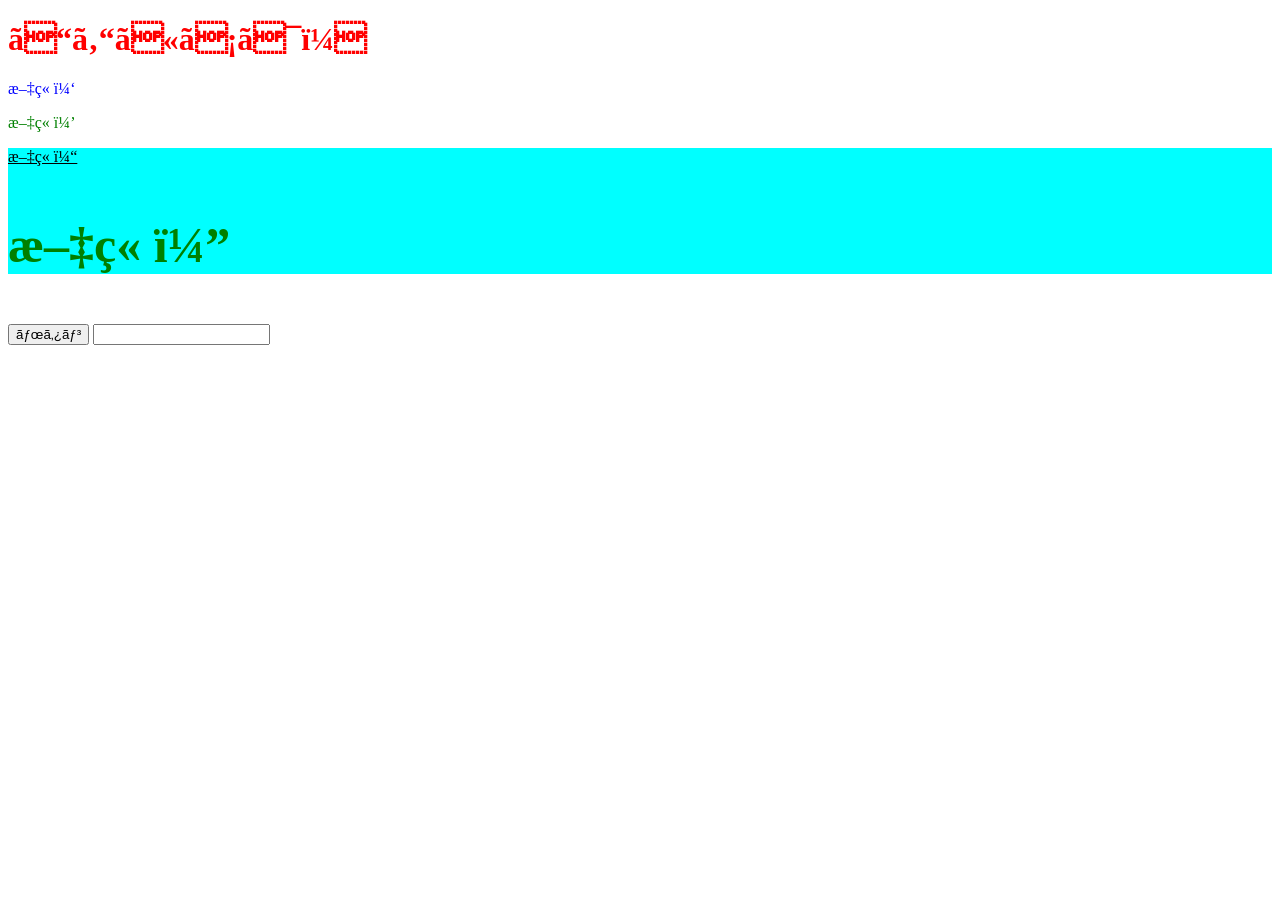
<file: index.html>
<!DOCTYPE html>
<html>

<head>
    <meta charset=“UTF-8”>
    <!--↓styleタグでCSS設定-->
    <style>
        .title {
            color: red;
        }
    </style>
    <!--↓cssファイルの読み込み-->
    <link rel="stylesheet" href="css/style.css">
    <!--↓javaScriptファイルの読み込み。jsファイルはheadタグ内かbodyタグ内に定義する-->
    <!--※ただし、DOMのレンダリングは上から下に処理するので記述する場所によって処理のタイミングが変わることに注意-->
    <script src="js/common.js"></script>
    <title>サンプルページ</title>
</head>

<body>
    <h1 class="title">こんにちは！</h1>
    <!--↓style属性でタグに直接CSSを適用-->
    <p style="color: blue;">文章１</p>
    <p class="fontColorGreen">文章２</p>
    <div>
        <p id="unique">文章３</p>
        <p class="fontColorGreen fontSize50">文章４</p>
    </div>

    <!--↓javascriptサンプル-->
    <button id="button">ボタン</button>
    <script>
        // idをキーに対象のボタンを取得
        const button = document.getElementById("button");

        // ボタンのクリック時のイベントリスナーに関数：buttonClickを追加
        button.addEventListener("click", buttonClick);

        // 関数定義
        function buttonClick() {
            // アラート出力
            alert("ボタンがクリックされました");
        }
    </script>

    <!--オンフォーカス、オンブラーに関数を設定。jsの処理はcommon.jsに記述-->
    <input type="text" onfocus="over(this)" onblur="leave(this)">
    <!--↑javascriptサンプル-->
</body>

</html>
</file>
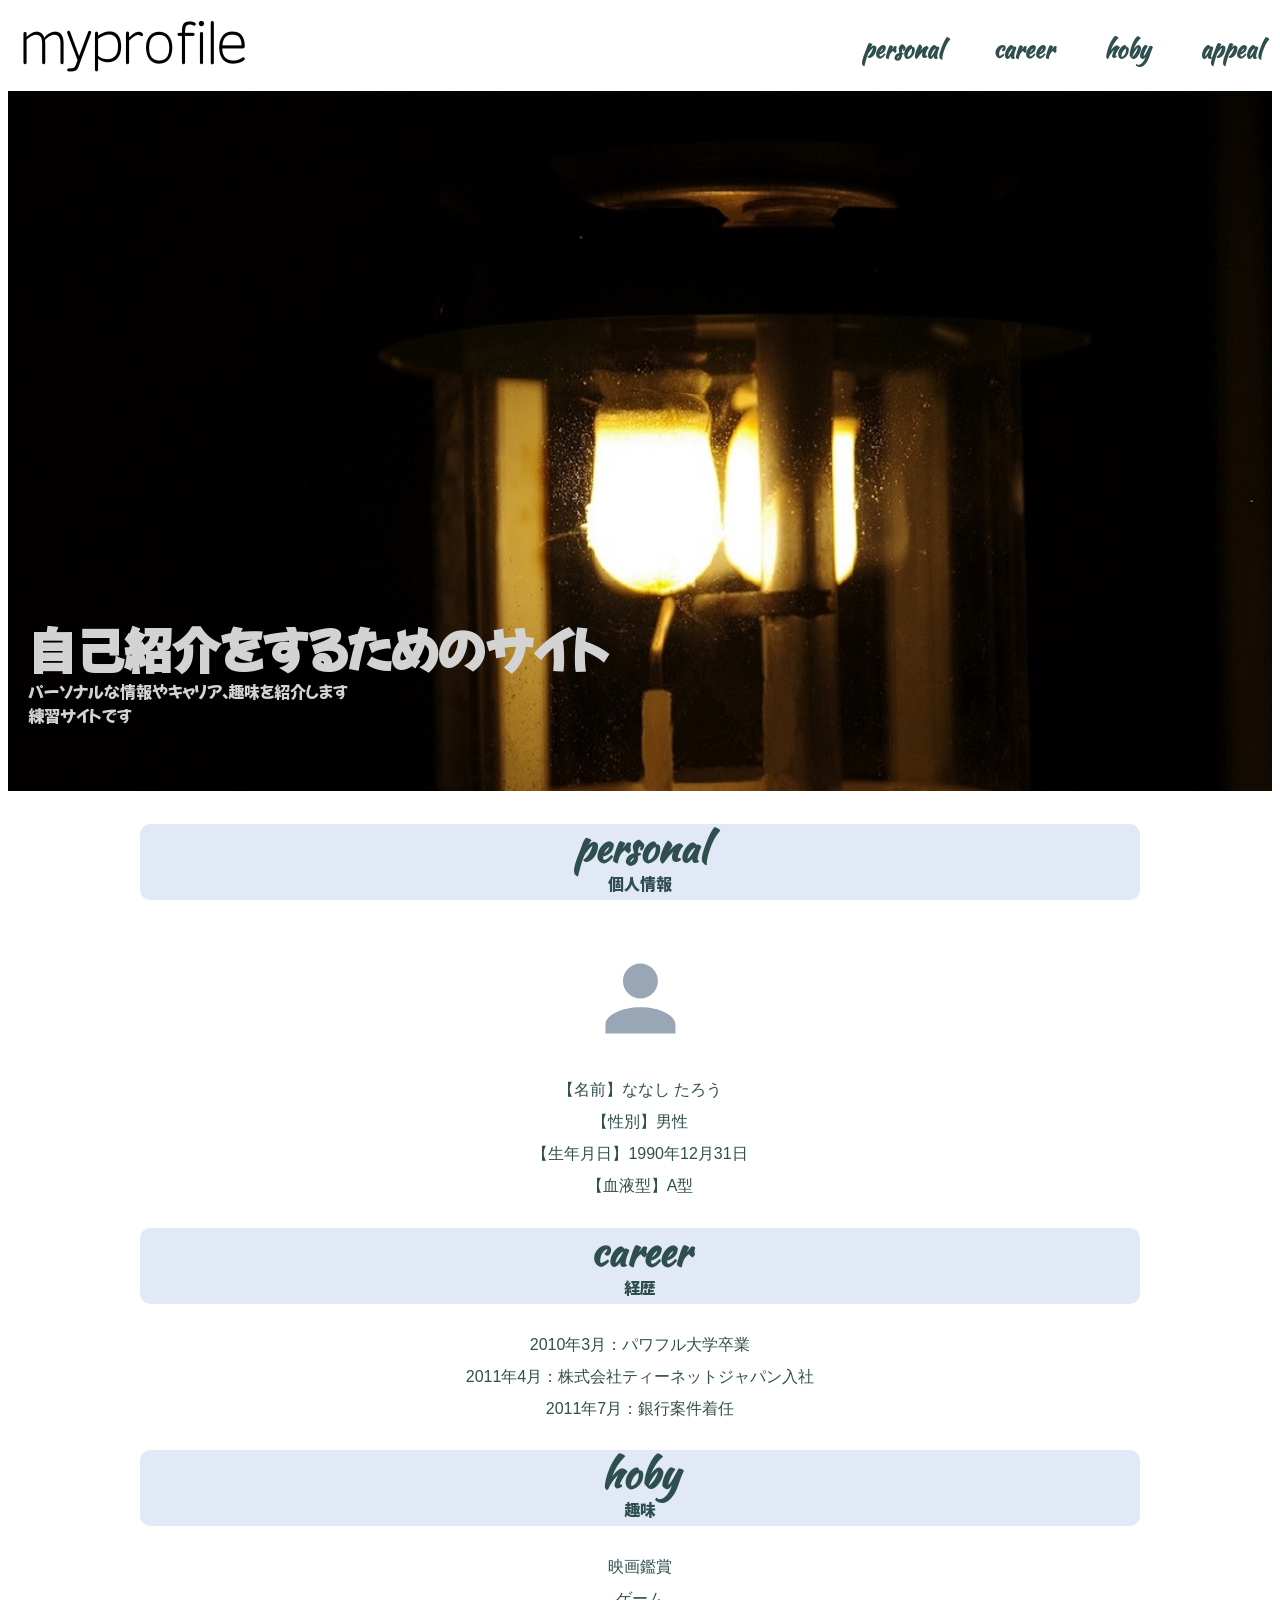
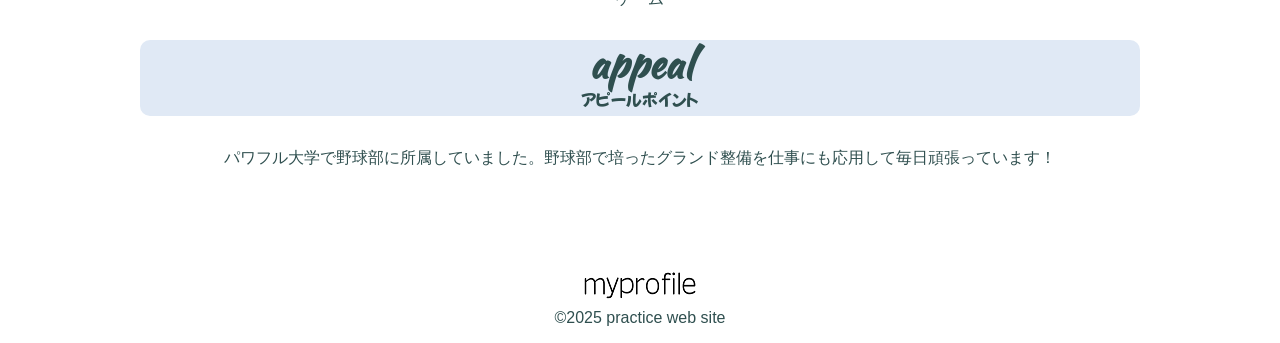
<file: plusOne/index.html>
<!DOCTYPE html>
<html lang="ja">

<head>
    <meta charset="UTF-8">
    <meta name="viewport" content="width=device-width, initial-scale=1.0">
    <link rel="stylesheet" href="css/style.css">
    <!-- GoogleFonts -->
    <link rel="preconnect" href="https://fonts.googleapis.com">
    <link
        href="https://fonts.googleapis.com/css2?family=Kaushan+Script&family=Mochiy+Pop+P+One&display=swap"
        rel="stylesheet">

    <title>my profile</title>
</head>

<body>
    <header>
        <div id="header_flex">
            <a href="./"><img src="img/logo.png" alt="my profile"></a>
            <nav>
                <ul>
                    <li><a href="#personal">personal</a></li>
                    <li><a href="#career">career</a></li>
                    <li><a href="#hoby">hoby</a></li>
                    <li><a href="#appeal">appeal</a></li>
                </ul>
            </nav>
        </div>
        <div id="firstView">
            <div id="description">
                <h1>自己紹介をするためのサイト</h1>
                <p>パーソナルな情報やキャリア、趣味を紹介します<br>練習サイトです</p>
            </div>
        </div>
    </header>
    <main>
        <section id="personal" class="contentsSection textCenter">
            <div class="contentsTitle">
                <h2>personal<br><span>個人情報</span></h2>
            </div>
            <div class="contents">
                <img src="img/user_img.png" alt="">
                <p>【名前】ななし たろう</p>
                <p>【性別】男性</p>
                <p>【生年月日】1990年12月31日</p>
                <p>【血液型】A型</p>
            </div>
        </section>
        <section id="career" class="contentsSection textCenter">
            <div class="contentsTitle">
                <h2>career<br><span>経歴</span></h2>
            </div>
            <div class="contents">
                <p>2010年3月：パワフル大学卒業</p>
                <p>2011年4月：株式会社ティーネットジャパン入社</p>
                <p>2011年7月：銀行案件着任</p>
            </div>
        </section>
        <section id="hoby" class="contentsSection textCenter">
            <div class="contentsTitle">
                <h2>hoby<br><span>趣味</span></h2>
            </div>
            <div class="contents">
                <p>映画鑑賞</p>
                <p>ゲーム</p>
            </div>
        </section>
        <section id="appeal" class="contentsSection textCenter contentsEnd">
            <div class="contentsTitle">
                <h2>appeal<br><span>アピールポイント</span></h2>
            </div>
            <div class="contents">
                <p>パワフル大学で野球部に所属していました。野球部で培ったグランド整備を仕事にも応用して毎日頑張っています！</p>
            </div>
        </section>
    </main>
    <footer>
        <div class="textCenter">
            <p class="textCenter">
                <a href="./"> <img src="img/footer-logo.png" alt="footer logo"></a>
                <br> &copy;2025 practice web site
            </p>
        </div>
    </footer>
</body>

</html>
</file>
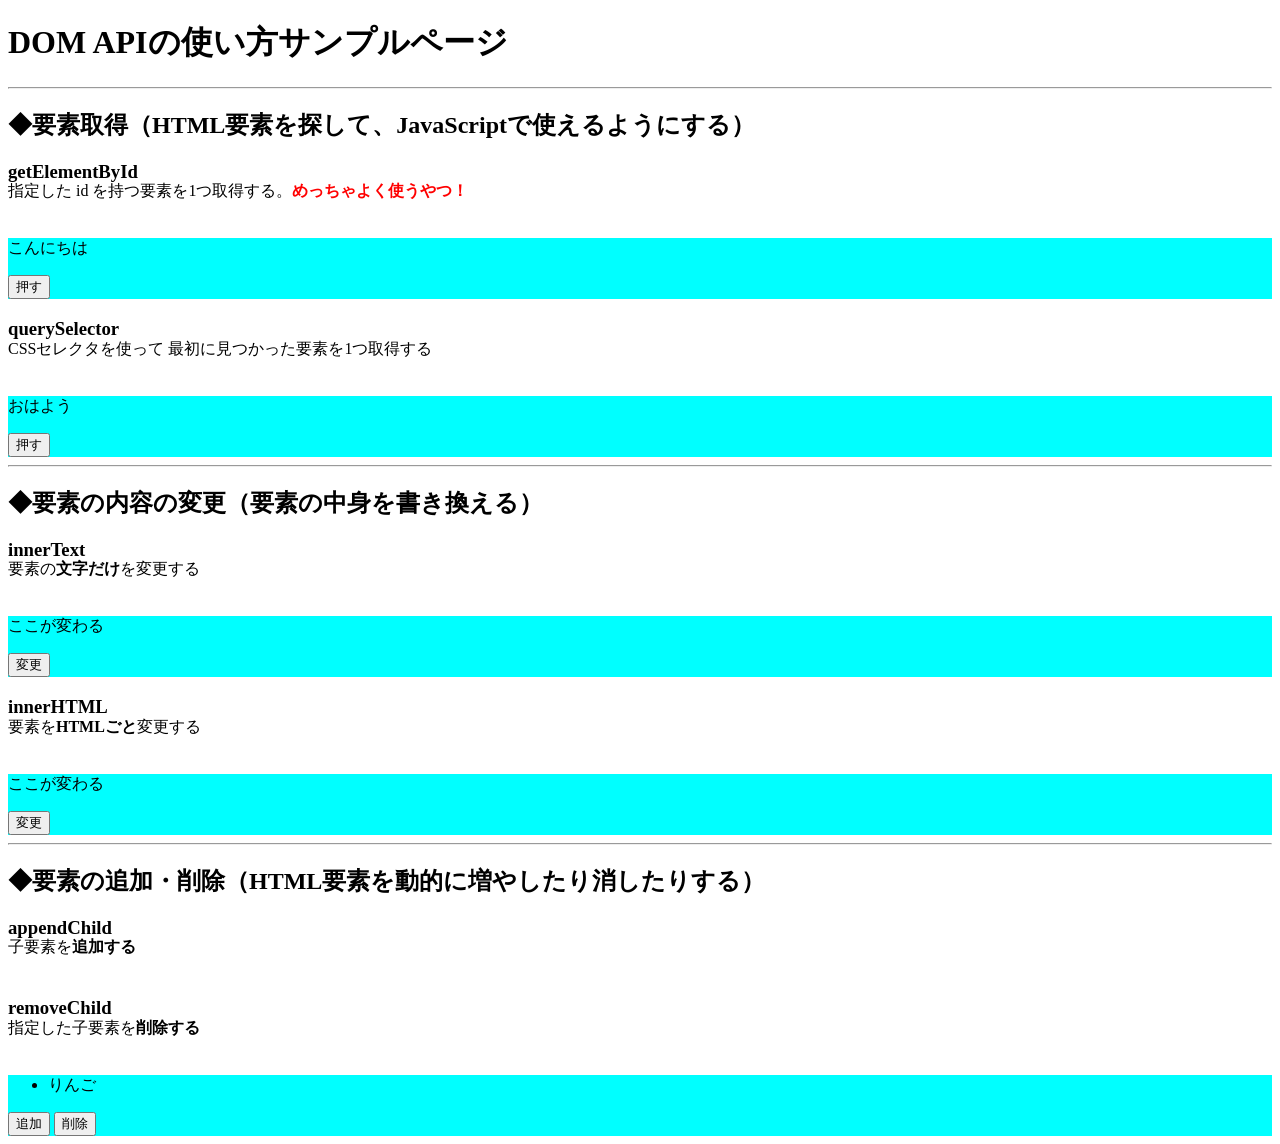
<file: day3/domSample.html>
<!DOCTYPE html>
<html lang="ja">

<head>
    <meta charset="UTF-8">
    <meta name="viewport" content="width=device-width, initial-scale=1.0">
    <title>DOM Sample page
    </title>
    <style>
        .note {
            position: relative;
            top: -20px;
        }

        div {
            background-color: aqua;
        }
    </style>
</head>

<body>
    <h1>DOM APIの使い方サンプルページ</h1>

    <hr>

    <h2>◆要素取得（HTML要素を探して、JavaScriptで使えるようにする）</h2>
    <h3>getElementById</h3>
    <p class="note">指定した id を持つ要素を1つ取得する。<span style="color: red; font-weight: bold;">めっちゃよく使うやつ！</span></p>
    <div>
        <p id="hello">こんにちは</p>
        <button id="helloBtn">押す</button>
    </div>
    <script>
        // 指定したidを持つ要素を取得
        const hello = document.getElementById("hello");
        document.getElementById("helloBtn").addEventListener("click", () => {
            alert(hello.textContent)
        });
    </script>

    <h3>querySelector</h3>
    <p class="note">CSSセレクタを使って 最初に見つかった要素を1つ取得する</p>
    <div>
        <p class="morning">おはよう</p>
        <button id="morningBtn">押す</button>
    </div>
    <script>
        // CSSセレクタを使って要素を取得（.xx、#xx、pなどのタグを指定する）
        const morning = document.querySelector(".morning");
        document.querySelector("#morningBtn").addEventListener("click", () => {
            alert(morning.textContent);
        });
    </script>

    <hr>
    <h2>◆要素の内容の変更（要素の中身を書き換える）</h2>
    <h3>innerText</h3><!--文字を書き換えたいだけならこれ-->
    <p class="note">要素の<span style="font-weight: bold;">文字だけ</span>を変更する</p>

    <div>
        <p id="text">ここが変わる</p>
        <button id="textChangeBtn">変更</button>
    </div>
    <script>
        const text = document.getElementById("text");

        document.getElementById("textChangeBtn").addEventListener("click", () => {
            // テキストだけ変更
            text.innerText = "テキストが変わりました";
        });
    </script>

    <h3>innerHTML</h3><!--HTML構造ごと変えたいとき-->
    <p class="note">要素を<span style="font-weight: bold;">HTMLごと</span>変更する</p>
    <div>
        <p id="html">ここが変わる</p>
        <button id="htmlChangeBtn">変更</button>
    </div>
    <script>
        const html = document.getElementById("html");
        document.getElementById("htmlChangeBtn").addEventListener("click", () => {
            // HTMLとして解釈される
            html.innerHTML = "<strong>太字</strong>になりました";
        });
    </script>

    <hr>
    <h2>◆要素の追加・削除（HTML要素を動的に増やしたり消したりする）</h2>
    <h3>appendChild</h3>
    <p class="note">子要素を<span style="font-weight: bold;">追加する</span></p>

    <h3>removeChild</h3>
    <p class="note">指定した子要素を<span style="font-weight: bold;">削除する</span></p>

    <div>
        <ul id="list">
            <li>りんご</li>
        </ul>

        <button id="addBtn">追加</button>
        <button id="removeBtn">削除</button>
        <script>
            const list = document.getElementById("list");

            document.getElementById("addBtn").addEventListener("click", () => {
                const li = document.createElement("li"); // 要素を作る
                li.innerText = "【追加】バナナ";
                list.appendChild(li); // 親に追加
            });

            document.getElementById("removeBtn").addEventListener("click", () => {
                const firstItem = list.firstElementChild; // 一番最初の子要素を取得
                if (firstItem) {
                    list.removeChild(firstItem); // 親から要素を削除
                }
            });
        </script>
    </div>
</body>

</html>
</file>
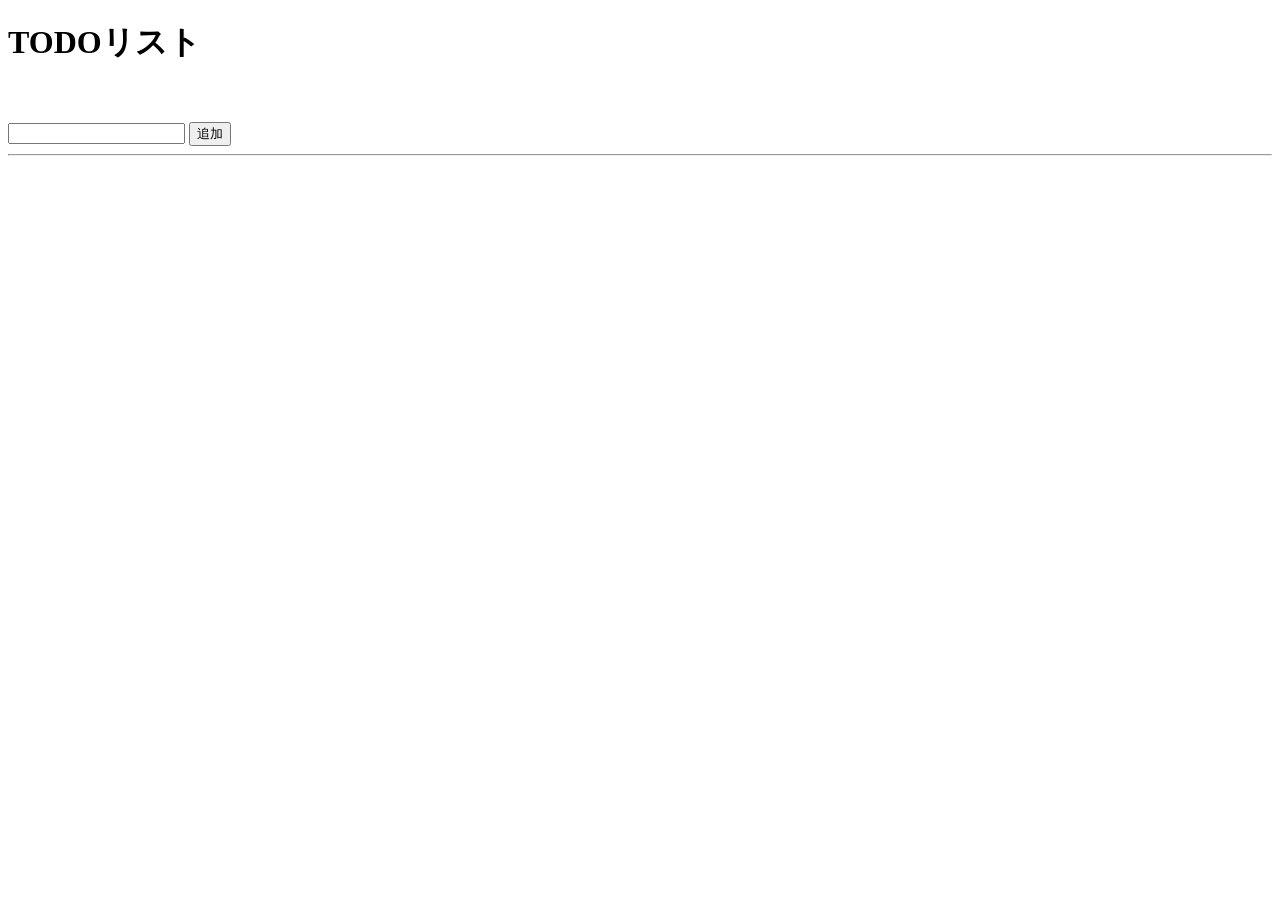
<file: day3/todo.html>
<!DOCTYPE html>
<html lang="ja">

<head>
    <meta charset="UTF-8">
    <meta name="viewport" content="width=device-width, initial-scale=1.0">
    <title>TODOリスト</title>
</head>

<body>
    <h1>TODOリスト</h1>

    <p id="error" style="color: red; height: 1.2em;"></p>
    <input type="text" id="todoInput">
    <button id="addBtn">追加</button>

    <hr>

    <ul id="todoList"></ul>

    <script>
        // 要素の取得
        const todoInput = document.getElementById("todoInput");
        const addBtn = document.getElementById("addBtn");
        const todoList = document.getElementById("todoList");
        const error = document.getElementById("error");
        // エラーメッセージ定義
        const errorMsg = "TODOを入力してください";

        // イベントリスナー登録
        addBtn.addEventListener("click", todoAdd);

        /**
         * 入力欄の内容をチェックしてTODOを追加する
         * 空の場合はエラーメッセージを表示する
         */
        function todoAdd() {
            // 入力テキスト取得
            const inputText = todoInput.value;

            // 未入力判定
            if (inputText.trim() === "") {
                // エラーメッセージを設定して処理終了
                error.textContent = errorMsg;
                return;
            }

            // リストにTODOを追加
            const li = document.createElement("li");
            li.textContent = inputText;
            todoList.appendChild(li);

            // 入力欄とエラーメッセージのクリア
            todoInput.value = "";
            error.textContent = "";
        }
    </script>
</body>

</html>
</file>
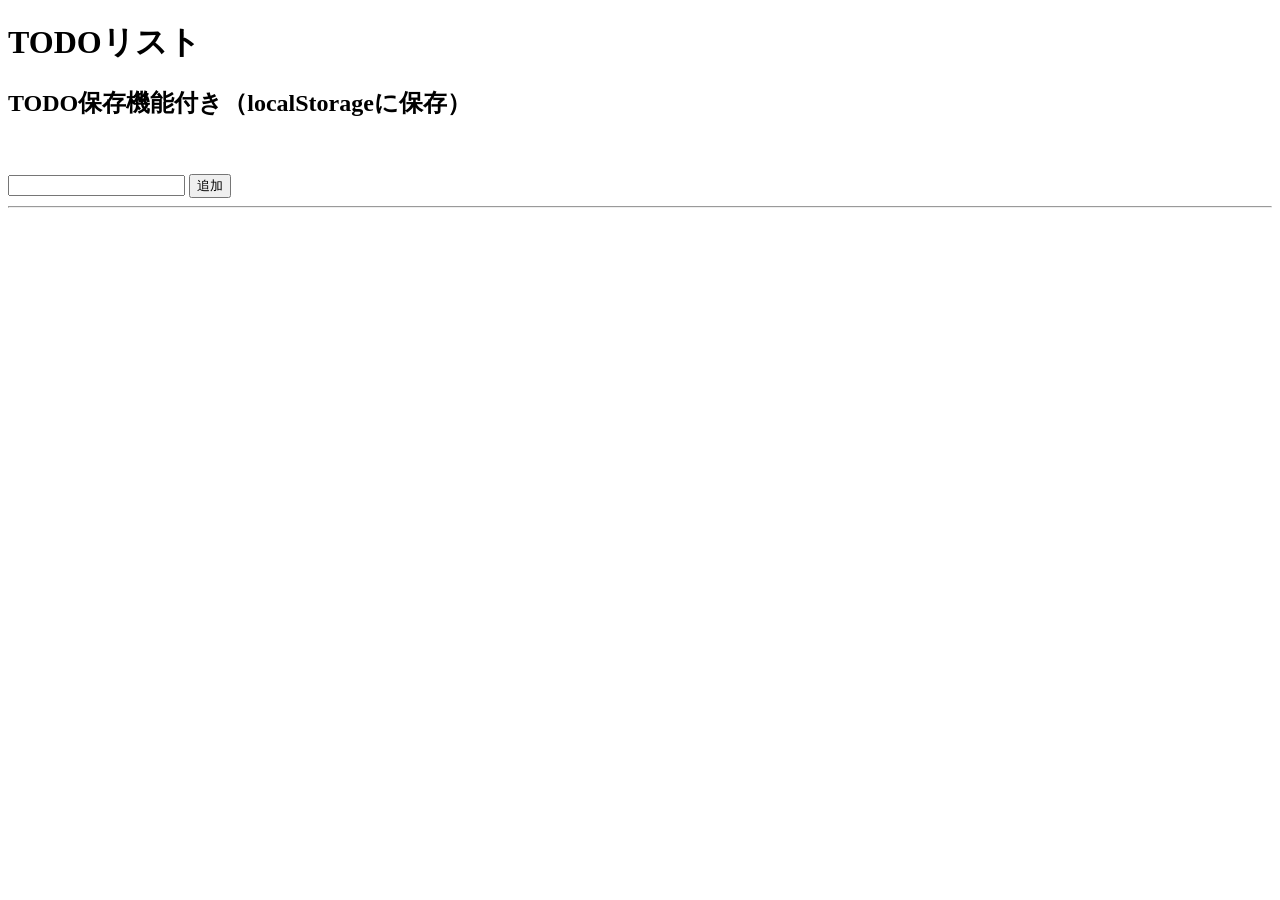
<file: day4/todo.html>
<!DOCTYPE html>
<html lang="ja">

<head>
    <meta charset="UTF-8">
    <meta name="viewport" content="width=device-width, initial-scale=1.0">
    <title>TODOリスト</title>
</head>

<body>
    <h1>TODOリスト</h1>
    <h2>TODO保存機能付き（localStorageに保存）</h2>

    <p id="error" style="color: red; height: 1.2em;"></p>
    <input type="text" id="todoInput">
    <button id="addBtn">追加</button>

    <hr>

    <ul id="todoList"></ul>

    <script>
        // 要素の取得
        const todoInput = document.getElementById("todoInput");
        const addBtn = document.getElementById("addBtn");
        const todoList = document.getElementById("todoList");
        const error = document.getElementById("error");
        // エラーメッセージ定義
        const errorMsg = "TODOを入力してください";
        // 【追加】localStorage保存用key
        const key = "todos";

        // イベントリスナー登録
        addBtn.addEventListener("click", addTodo);

        // 【追加】localStorageからデータ取得（なければ空の配列を生成）
        const todos = JSON.parse(localStorage.getItem(key)) || [];

        // 【追加】画面描画処理実行（js読み込み時に実行される。初期表示）
        render();
        
        // 【追加】画面描画処理
        /**
         * TODOリストを描画する
         */
        function render() {
            todoList.innerHTML = "";

            todos.forEach(todo => {
                const li = document.createElement("li");
                li.textContent = todo;
                todoList.appendChild(li);
            });
        }

        // 【追加】データ保存処理
        /**
         * TODO配列をJSON変換し、localStorageに保存する
         */
        function save(){
            localStorage.setItem(key, JSON.stringify(todos));
        }

        /**
         * 入力欄の内容をチェックしてTODOを追加する
         * 空の場合はエラーメッセージを表示する
         */
        function addTodo() {
            // 入力テキスト取得
            const inputText = todoInput.value;

            // 未入力判定
            if (inputText.trim() === "") {
                // エラーメッセージを設定して処理終了
                error.textContent = errorMsg;
                return;
            }

            // 【削除】
            // // リストにTODOを追加
            // const li = document.createElement("li");
            // li.textContent = inputText;
            // todoList.appendChild(li);

            // 【追加】TODO用配列にTODOを追加 ※liに直接appendしない
            todos.push(inputText);

            // 【追加】データ保存
            save();

            // 【追加】画面再描画
            render();

            // 入力欄とエラーメッセージのクリア
            todoInput.value = "";
            error.textContent = "";
        }
    </script>
</body>

</html>
</file>
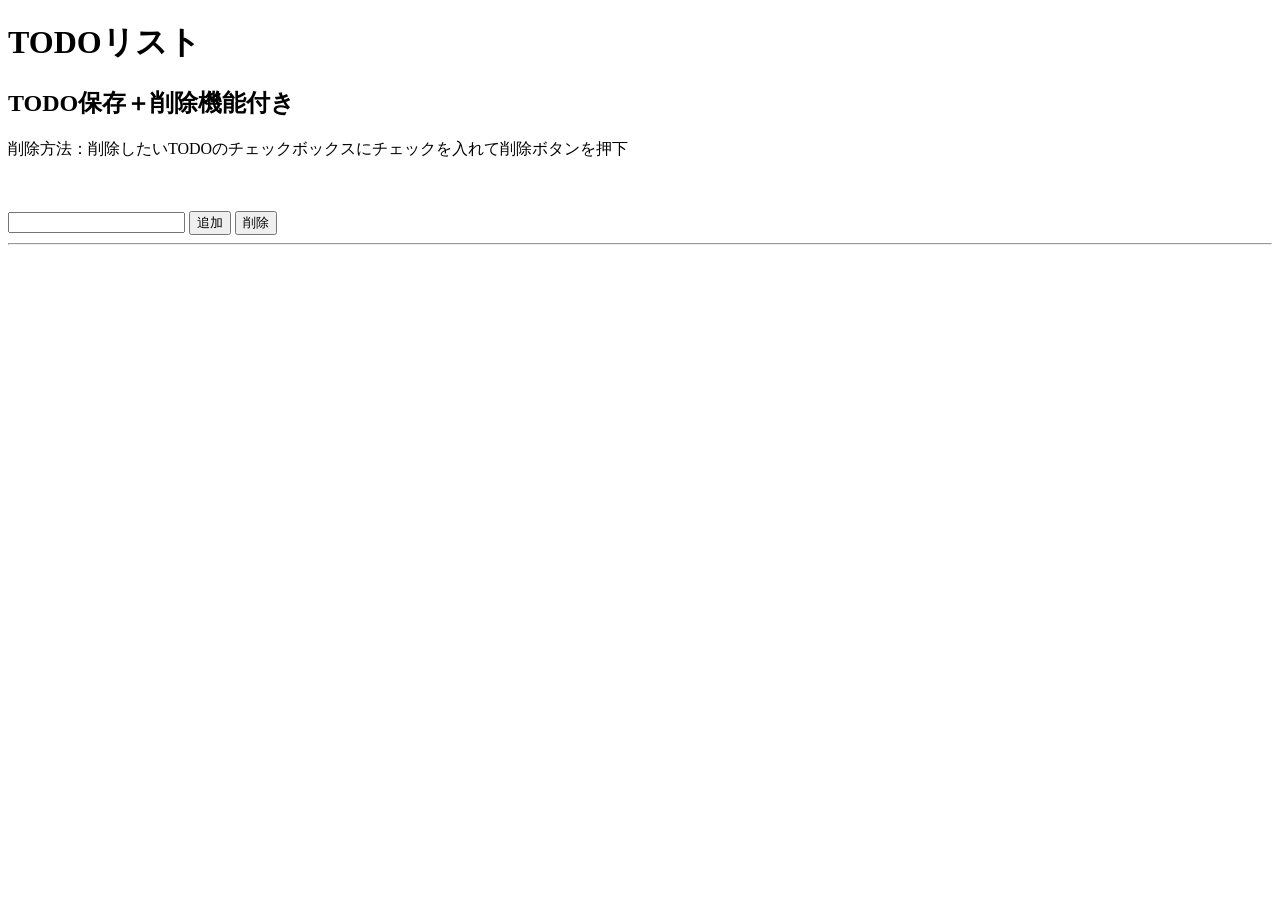
<file: day4/todoPlusOne.html>
<!DOCTYPE html>
<html lang="ja">

<head>
    <meta charset="UTF-8">
    <meta name="viewport" content="width=device-width, initial-scale=1.0">
    <title>TODOリスト</title>
</head>

<body>
    <h1>TODOリスト</h1>
    <h2>TODO保存＋削除機能付き</h2>
    <p>削除方法：削除したいTODOのチェックボックスにチェックを入れて削除ボタンを押下</p>

    <p id="error" style="color: red; height: 1.2em;"></p>
    <input type="text" id="todoInput">
    <button id="addBtn">追加</button>
    <!--【追加】TODO削除ボタン-->
    <button id="delBtn">削除</button>

    <hr>

    <ul id="todoList"></ul>

    <script>
        // 要素の取得
        const todoInput = document.getElementById("todoInput");
        const addBtn = document.getElementById("addBtn");
        // 【追加】TODO削除ボタンの取得
        const delBtn = document.getElementById("delBtn");
        const todoList = document.getElementById("todoList");
        const error = document.getElementById("error");
        // エラーメッセージ定義
        const errorMsg = "TODOを入力してください";
        // localStorage保存用key
        const key = "todos";


        // イベントリスナー登録
        addBtn.addEventListener("click", todoAdd);
        // 【追加】TODO削除ボタンにイベントリスナー登録
        delBtn.addEventListener("click", todoDel);

        // localStorageからデータ取得（なければ空の配列を生成）
        const todos = JSON.parse(localStorage.getItem(key)) || [];

        // 画面描画処理実行（js読み込み時に実行される。初期表示）
        render();

        /**
         * TODOリストを描画する
         */
        function render() {
            todoList.innerHTML = "";

            todos.forEach(todo => {
                const li = document.createElement("li");
                //【削除】textContentではliの中身をすべてテキストで扱っているため。今回はliの中にテキストとチェックボックスを入れたい。
                // li.textContent = todo;

                // 【追加】チェックボックスの生成とliへの追加
                const checkBox = document.createElement("input");
                checkBox.type = "checkbox";
                li.appendChild(checkBox);

                // 【追加】TODO表示用テキストの生成とliへの追加
                const todoText = document.createTextNode(todo);
                li.appendChild(todoText);

                todoList.appendChild(li);
            });
        }

        /**
         * TODO配列をJSON変換し、localStorageに保存する
         */
        function save() {
            // 【追加】TODOが0件だったらlocalStorageからキー削除
            if (todos.length === 0) {
                localStorage.removeItem(key);
            } else {
                localStorage.setItem(key, JSON.stringify(todos));
            }
        }

        /**
         * 入力欄の内容をチェックしてTODOを追加する
         * 空の場合はエラーメッセージを表示する
         */
        function todoAdd() {
            // 入力テキスト取得
            const inputText = todoInput.value;

            // 未入力判定
            if (inputText.trim() === "") {
                // エラーメッセージを設定して処理終了
                error.textContent = errorMsg;
                return;
            }

            // TODO用配列にTODOを追加 ※liに直接appendしない
            todos.push(inputText);

            // データ保存
            save();

            // 画面再描画
            render();

            // 入力欄とエラーメッセージのクリア
            todoInput.value = "";
            error.textContent = "";
        }

        // 【追加】TODO削除処理
        /**
         * チェックされたTODOを削除する
         */
        function todoDel() {
            // todoList内のliをすべて取得
            const ul = document.getElementById("todoList");
            const listItems = ul.querySelectorAll("li");
            // （補足）document.querySelectorAll("#todoList li");を使えば一発で取れると思う

            // 空の配列を用意
            const tmpTodos = [];

            // liを全件ループ
            listItems.forEach((li, index) => {
                const check = li.querySelector("input");

                // チェックされていないものをピックアップ
                if (!check.checked) {
                    tmpTodos.push(todos[index]);
                }
            });

            // todosをクリア
            todos.length = 0;
            // todosにピックアップしたtodoを設定
            todos.push(...tmpTodos);
            // (補足)「...」はスプレッド構文。配列をばらして中身を取り出す。という意味
            // todos.push(tmpTodos);　⇒　[ [1,2,3] ]　配列の中に配列が追加される。
            // todos.push(...tmpTodos);　⇒　[ 1,2,3 ]　中身を取り出して配列に追加される。

            // 保存と再描画
            save();
            render();
        }

        // 【参考】TODO削除は以下のパターンでもOKかも。
        // function todoDel2() {
        //     const listItems = document.querySelectorAll("#todoList li");

        //     // listItemsを全件ループ
        //     // ※配列の前から処理すると要素を削除したときにindexがずれて全件処理対象にならない場合があるため、後ろからループさせる
        //     for (let i = listItems.length - 1; i >= 0; i--) {
        //         // li内のチェックボックスを取得
        //         const checkbox = listItems[i].querySelector("input");

        //         if (checkbox.checked) {
        //             // 該当インデックス削除
        //             todos.splice(i, 1);
        //         }
        //     }

        //     save();
        //     render();
        // }
    </script>
</body>

</html>
</file>
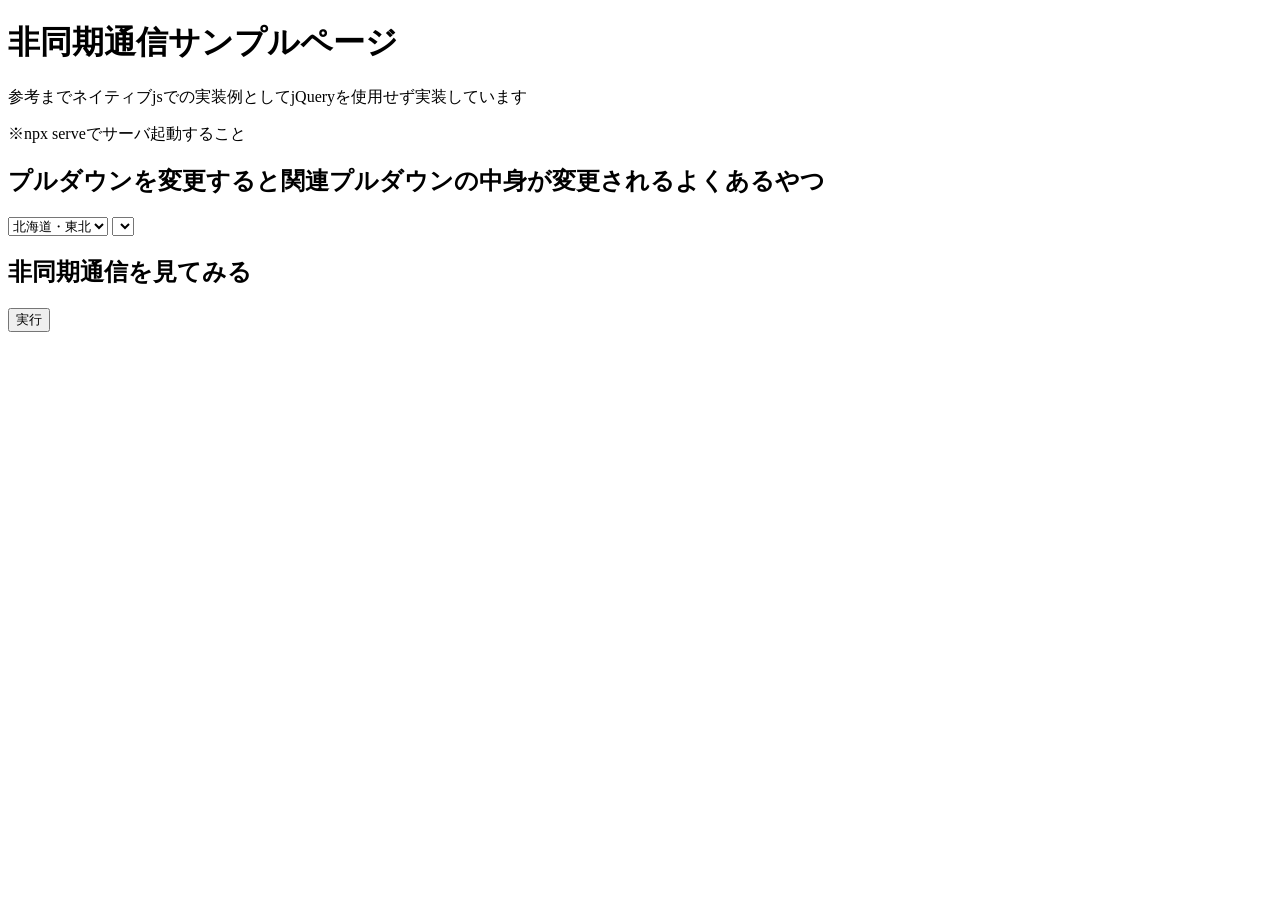
<file: day5/asyncSample.html>
<!DOCTYPE html>
<html lang="ja">

<head>
    <meta charset="UTF-8">
    <meta name="viewport" content="width=device-width, initial-scale=1.0">
    <title>非同期サンプルページ</title>
</head>

<body>
    <h1>非同期通信サンプルページ</h1>
    <p>参考までネイティブjsでの実装例としてjQueryを使用せず実装しています</p>
    <p>※npx serveでサーバ起動すること</p>

    <h2>プルダウンを変更すると関連プルダウンの中身が変更されるよくあるやつ</h2>
    <select id="region">
        <option value="01">北海道・東北</option>
        <option value="02">関東</option>
        <option value="03">中部</option>
        <option value="04">近畿</option>
        <option value="05">中国・四国</option>
        <option value="06">九州・沖縄</option>
    </select>
    <select id="prefectures"></select>

    <h2>非同期通信を見てみる</h2>
    <p id="resText"></p>
    <input type="button" value="実行" id="asyncBtn">

    <script>
        // ★プルダウンを変更すると関連プルダウンの中身が変更されるよくあるやつ
        // プルダウン取得
        const region = document.getElementById("region");
        const prefectures = document.getElementById("prefectures");

        // イベントリスナー追加
        region.addEventListener("change", chengeRegion);

        // 非同期処理 ★参考までネイティブjsでの実装例としてjQueryを使用せず実装しています
        async function chengeRegion() {
            try {
                // URL生成
                const url = new URL("http://localhost:8080/getPref");
                // パラメータ設定
                url.searchParams.append("regionCd", region.value);

                // API呼び出し
                const response = await fetch(url);

                // エラーチェック
                if (!response.ok) {
                    throw new Error("error");
                }

                // 都道府県プルダウンのクリア
                prefectures.innerHTML = "";

                // レスポンスをJSONからjsオブジェクトに変換
                const data = await response.json();

                // レスポンスをプルダウンに設定
                for (const [code, name] of Object.entries(data)) {
                    const option = document.createElement("option");
                    option.value = code;
                    option.textContent = name;
                    prefectures.appendChild(option);
                }

            } catch (error) {
                console.error("error");
            }
        }

        // ★非同期通信を見てみる
        // ボタン、テキストの取得
        const asyncBtn = document.getElementById("asyncBtn");
        const resText = document.getElementById("resText");

        // イベントリスナー追加
        asyncBtn.addEventListener("click", threadSleepSample);

        // 非同期処理 ★参考までネイティブjsでの実装例としてjQueryを使用せず実装しています
        async function threadSleepSample() {
            try {

                // API呼び出い
                const response = await fetch("http://localhost:8080/threadSleepSample");

                // エラーチェック
                if (!response.ok) {
                    resText.textContent = "error"; throw new Error("error");
                }

                // レスポンスのテキスト変換
                const data = await responsse.text();

                // 画面表示
                resText.textContent = data;
            } catch (error) {
                resText.textContent = "error";
            }

        }

    </script>
</body>

</html>
</file>
<file: css/style.css>
/* class：fontColorGreenの文字色をgreenに設定 */
.fontColorGreen {
    color: green;
}

/* divタグの背景色をaquaに設定*/
div {
    background-color: aqua;
}

/* id：uniqueの文字に下線を追加 */
#unique {
    text-decoration: underline;
}

/* class：fontSizeLargeのフォントサイズをlargeに設定 */
.fontSize50 {
    font-size: 50px;
}

/* divタグ内の要素のclass：fontColorGreenを太字に設定 */
div .fontColorGreen {
    font-weight: bold;
}
</file>
<file: plusOne/css/style.css>
body {
    color: darkslategray;
    font-family: "Kaushan Script", cursive;
}

h1 {
    font-size: 3rem;
}

h2 {
    font-size: 2.5rem;
}

a {
    text-decoration: none;
}

.textCenter {
    text-align: center;
}

#header_flex {
    display: flex;
    justify-content: space-between;
}

nav ul {
    display: flex;
    justify-content: flex-end;
    font-size: 1.5rem;
}

nav ul li {
    list-style: none;
    margin-left: 50px;
}

nav ul:last-child {
    margin-right: 10px;
}

nav ul li a {
    color: darkslategray;
    font-weight: bold;
}

#firstView {
    position: relative;
    height: 700px;
    width: 100%;
    background: url(../img/first-view.jpg) no-repeat;
    background-size: cover;
}

#description {
    font-family: "Mochiy Pop P One", sans-serif;
    position: absolute;
    top: 70%;
    margin-left: 20px;
    color: lightgray;
}

#description h1 {
    margin-bottom: -20px;
}

#description a {
    font-size: 1rem;
}

.contentsSection {
    width: 1000px;
    margin: 0 auto;
}

.contentsTitle h2 {
    line-height: 0.7;
    background-color: #e0e9f5;
    padding: 10px;
    border-radius: 10px;
}

.contentsTitle span {
    font-size: 1rem;
    font-family: "Mochiy Pop P One", sans-serif;
    font-weight: normal;
}

.contents {
    line-height: 1;
    font-family: sans-serif;
}

.contentsEnd {
    margin-bottom: 100px;
}

footer {
    font-family: sans-serif;
}
</file>
